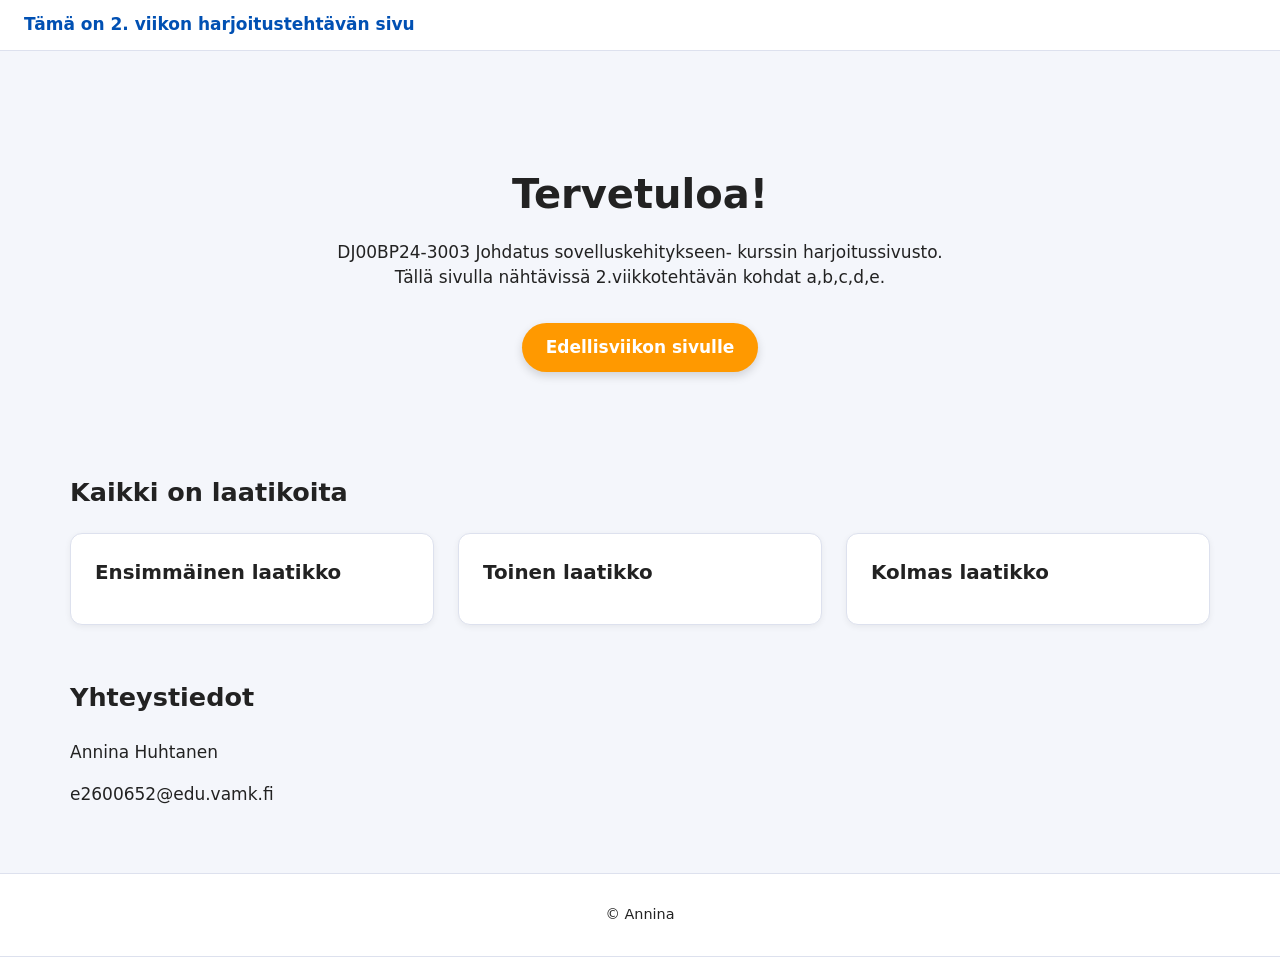
<file: index.html>
<!DOCTYPE html>
<html lang=fi>
<head>
    <meta charset="UTF-8">
    <title>Harjoitustehtävä viikko 2– HTML & CSS</title>
    <link rel="stylesheet" href="style.css"> 
    <meta name="viewport" content="width=device-width, initial-scale=1.0">
</head>
<body>

<header class="site-header">
    <div class="logo">Tämä on 2. viikon harjoitustehtävän sivu</div>
    <nav class="main-nav">

    </nav>
</header>

<main>
    <section id="etusivu" class="hero">
        <h1>Tervetuloa!</h1>
        <p>
            DJ00BP24-3003 Johdatus sovelluskehitykseen- kurssin harjoitussivusto. Tällä sivulla nähtävissä 2.viikkotehtävän kohdat a,b,c,d,e.
        </p>
        <a href="about.html" class="cta-button">Edellisviikon sivulle</a>
    </section>

    <section id="card" class="card">
        <h2>Kaikki on laatikoita</h2>
        <div class="service-grid">
            <article class="service-card">
                <h3>Ensimmäinen laatikko</h3>
            </article>
            <article class="service-card">
                <h3>Toinen laatikko</h3>
            
            </article>
            <article class="service-card">
                <h3>Kolmas laatikko</h3>
            </article>
        </div>
    </section>

    <section id="yhteystiedot" class="contact">
        <h2>Yhteystiedot</h2>
        <p>Annina Huhtanen</p>
        <p>e2600652@edu.vamk.fi</p>
    </section>
</main>

<footer class="site-footer">
    <p>&copy; Annina</p>
</footer>

</body>
</html>
</file>
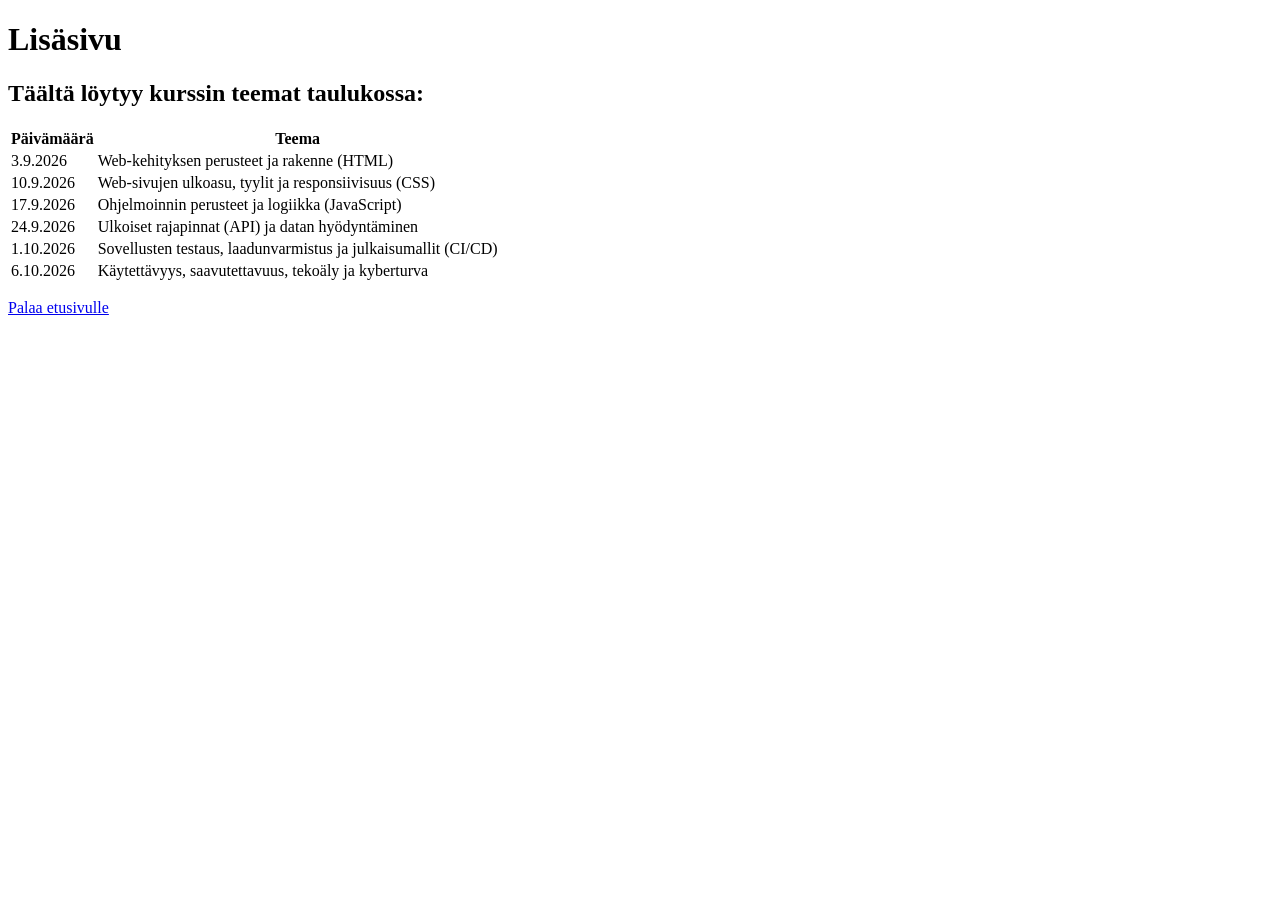
<file: about.html>
<!DOCTYPE html>
<html lang=fi>
<head>
<title>Lisäsivusto</title>
</head>
<body>
<header>
<h1>Lisäsivu </h1>
<nav>

</nav>
</header>

<main>
<section>
</section>

<section>
<h2>Täältä löytyy kurssin teemat taulukossa:</h2>
<table>
<thead>
<tr>
<th>Päivämäärä  </th>
<th>Teema</th>
</tr>
</thead>
<tbody>
<tr>
<td>3.9.2026</td>
<td>Web-kehityksen perusteet ja rakenne (HTML)</td>
</tr>
<tr>
<td>10.9.2026</td>
<td>Web-sivujen ulkoasu, tyylit ja responsiivisuus (CSS)</td>
</tr>
<td>17.9.2026</td>
<td>Ohjelmoinnin perusteet ja logiikka (JavaScript)</td>
</tr>
<td>24.9.2026</td>
<td>Ulkoiset rajapinnat (API) ja datan hyödyntäminen</td>
</tr>
<td>1.10.2026</td>
<td> Sovellusten testaus, laadunvarmistus ja julkaisumallit (CI/CD)</td>
</tr>
<td>6.10.2026</td>
<td>Käytettävyys, saavutettavuus, tekoäly ja kyberturva</td>
</tr>
</tbody>
</table>
</section>
</main>
<footer>
<p><a href="index.html">Palaa etusivulle</a></p>
</footer>
</body>
</html>
</file>
<file: style.css>
:root {
    --primary-color: #0050b3;
    --primary-bg: #f4f6fb;
    --text-color: #222222;
    --accent-color: #ff9900;
}

* {
    box-sizing: border-box;
}

body {
    margin: 0;
    font-family: system-ui, -apple-system, BlinkMacSystemFont, "Segoe UI", sans-serif;
    font-size: 16px;
    color: var(--text-color);
    background-color: var(--primary-bg);
    line-height: 1.5;
}

.site-header,
.site-footer {
    background-color: #ffffff;
    border-bottom: 1px solid #dde1ee;
}

.site-footer {
    border-top: 1px solid #dde1ee;
    text-align: center;
    padding: 1rem;
    font-size: 0.9rem;
}


.site-header {
    display: flex;                 
    justify-content: space-between;
    align-items: center;
    padding: 0.75rem 1.5rem;      
}

.logo {
    font-weight: 700;
    color: var(--primary-color);
}

.main-nav {
    display: flex;
    gap: 1rem;
}

.main-nav a {
    text-decoration: none;
    color: var(--text-color);
    font-weight: 500;
    padding: 0.5rem 0.75rem;       
    border-radius: 999px;          
    transition: background-color 0.2s ease, color 0.2s ease;
}

.main-nav a:hover {
    background-color: var(--primary-color);
    color: #ffffff;
}

.hero {
    padding: 3rem 1.5rem;
    text-align: center;
}

.hero h1 {
    font-size: 2rem;
    margin-bottom: 1rem;
}

.hero p {
    max-width: 40rem;
    margin: 0 auto 2rem auto;
}

.cta-button {
    display: inline-block;
    padding: 0.75rem 1.5rem;
    background-color: var(--accent-color);
    color: #ffffff;
    text-decoration: none;
    font-weight: 600;
    border-radius: 999px;
    box-shadow: 0 4px 10px rgba(0,0,0,0.15); 
    transition: transform 0.15s ease, box-shadow 0.15s ease,
                background-color 0.15s ease;
}

.cta-button:hover {
    background-color: #ffb13a;
    transform: translateY(-1px);
    box-shadow: 0 6px 14px rgba(0,0,0,0.2);
}


.services {
    padding: 2rem 1.5rem;
}

.services h2,
.contact h2 {
    margin-bottom: 1.5rem; 
}


.service-grid {
    display: flex;         
    flex-wrap: wrap;
    gap: 1.5rem;
}

.service-card {
    background-color: #ffffff;
    padding: 1.5rem;       
    border: 1px solid #dde1ee;  
    border-radius: 0.75rem;     
    box-shadow: 0 2px 6px rgba(0,0,0,0.06); 
    flex: 1 1 220px;
    min-width: 0;
}

.service-card h3 {
    margin-top: 0;
    margin-bottom: 0.75rem;
}


.contact {
    padding: 2rem 1.5rem 3rem 1.5rem;
}



@media (min-width: 768px) {
    body {
        font-size: 17px;
    }

    .hero {
        padding: 4rem 3rem;
    }

    .hero h1 {
        font-size: 2.5rem;
    }

    main {
        max-width: 960px;
        margin: 0 auto;       
    }

    .services,
    .contact {
        padding-left: 0;
        padding-right: 0;
    }
}


@media (min-width: 1200px) {
    main {
        max-width: 1140px;
    }

    .hero {
        padding: 5rem 0;
    }
}
</file>
